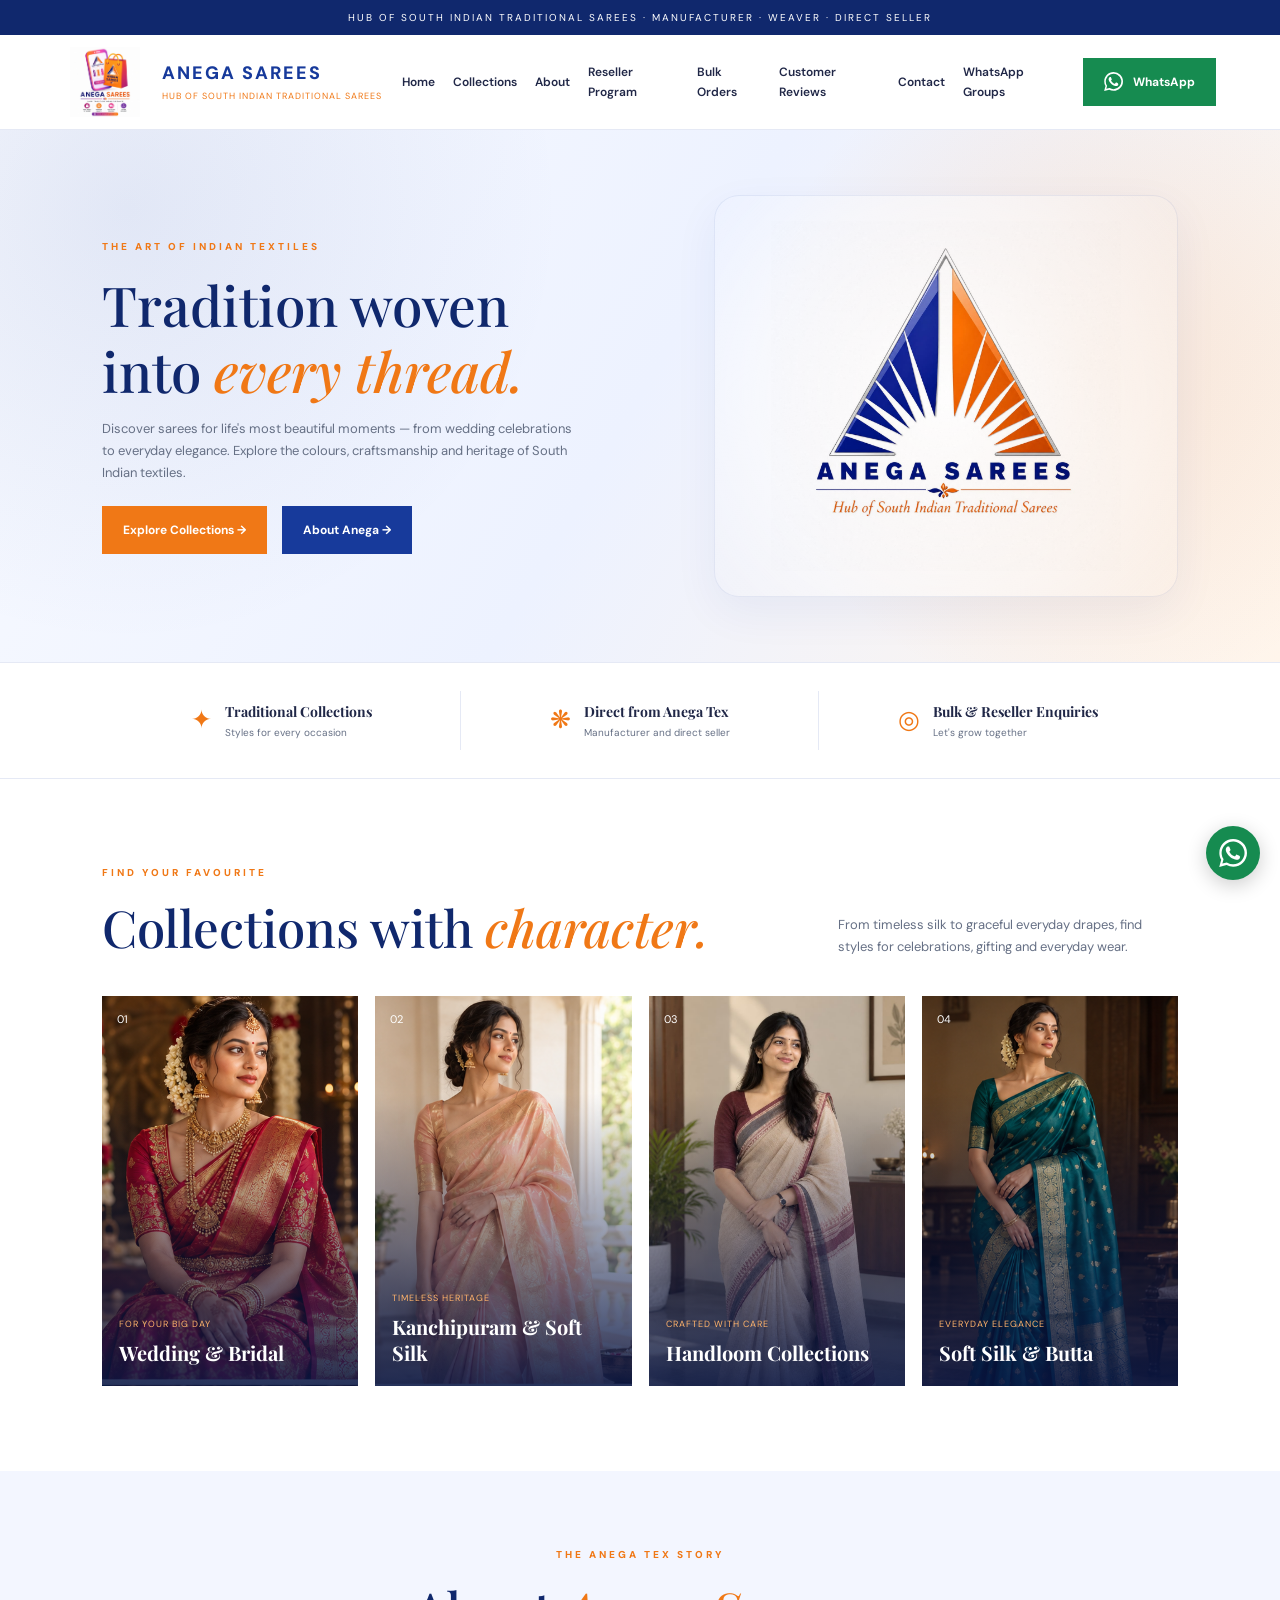
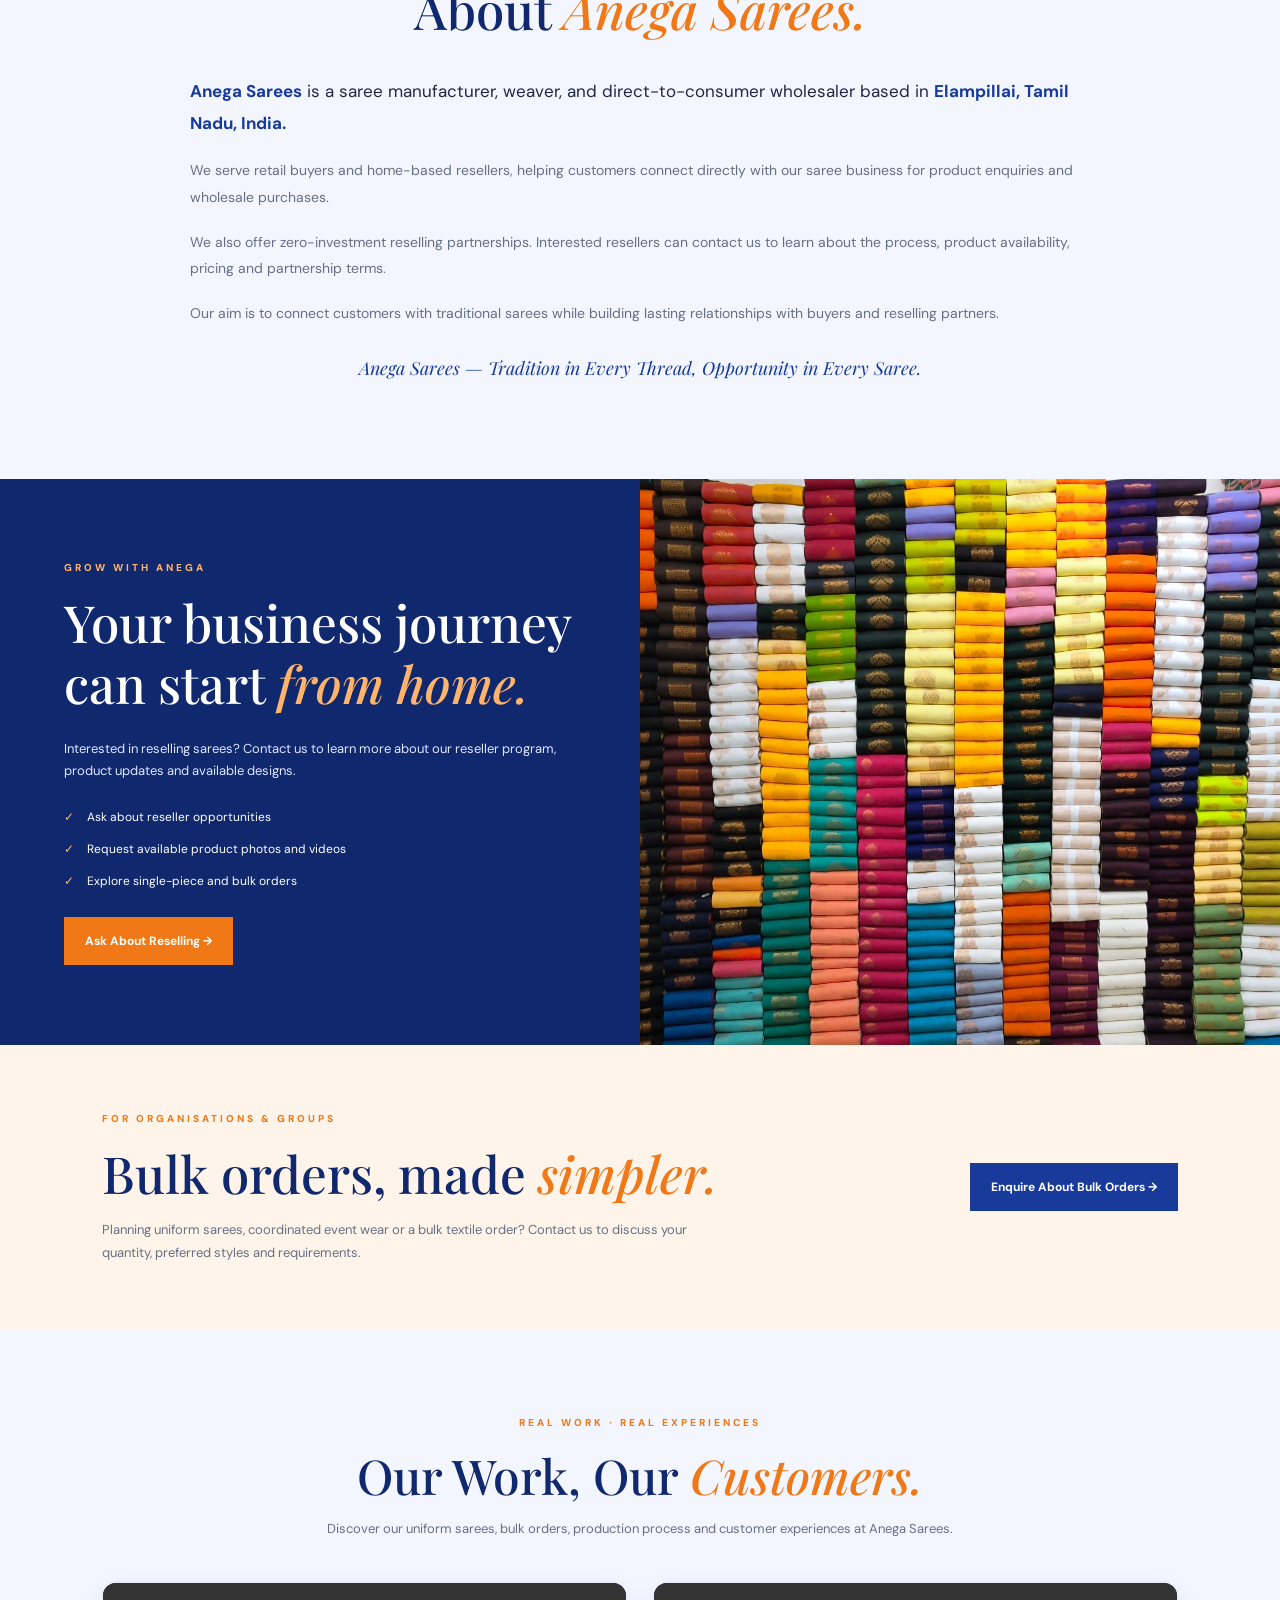
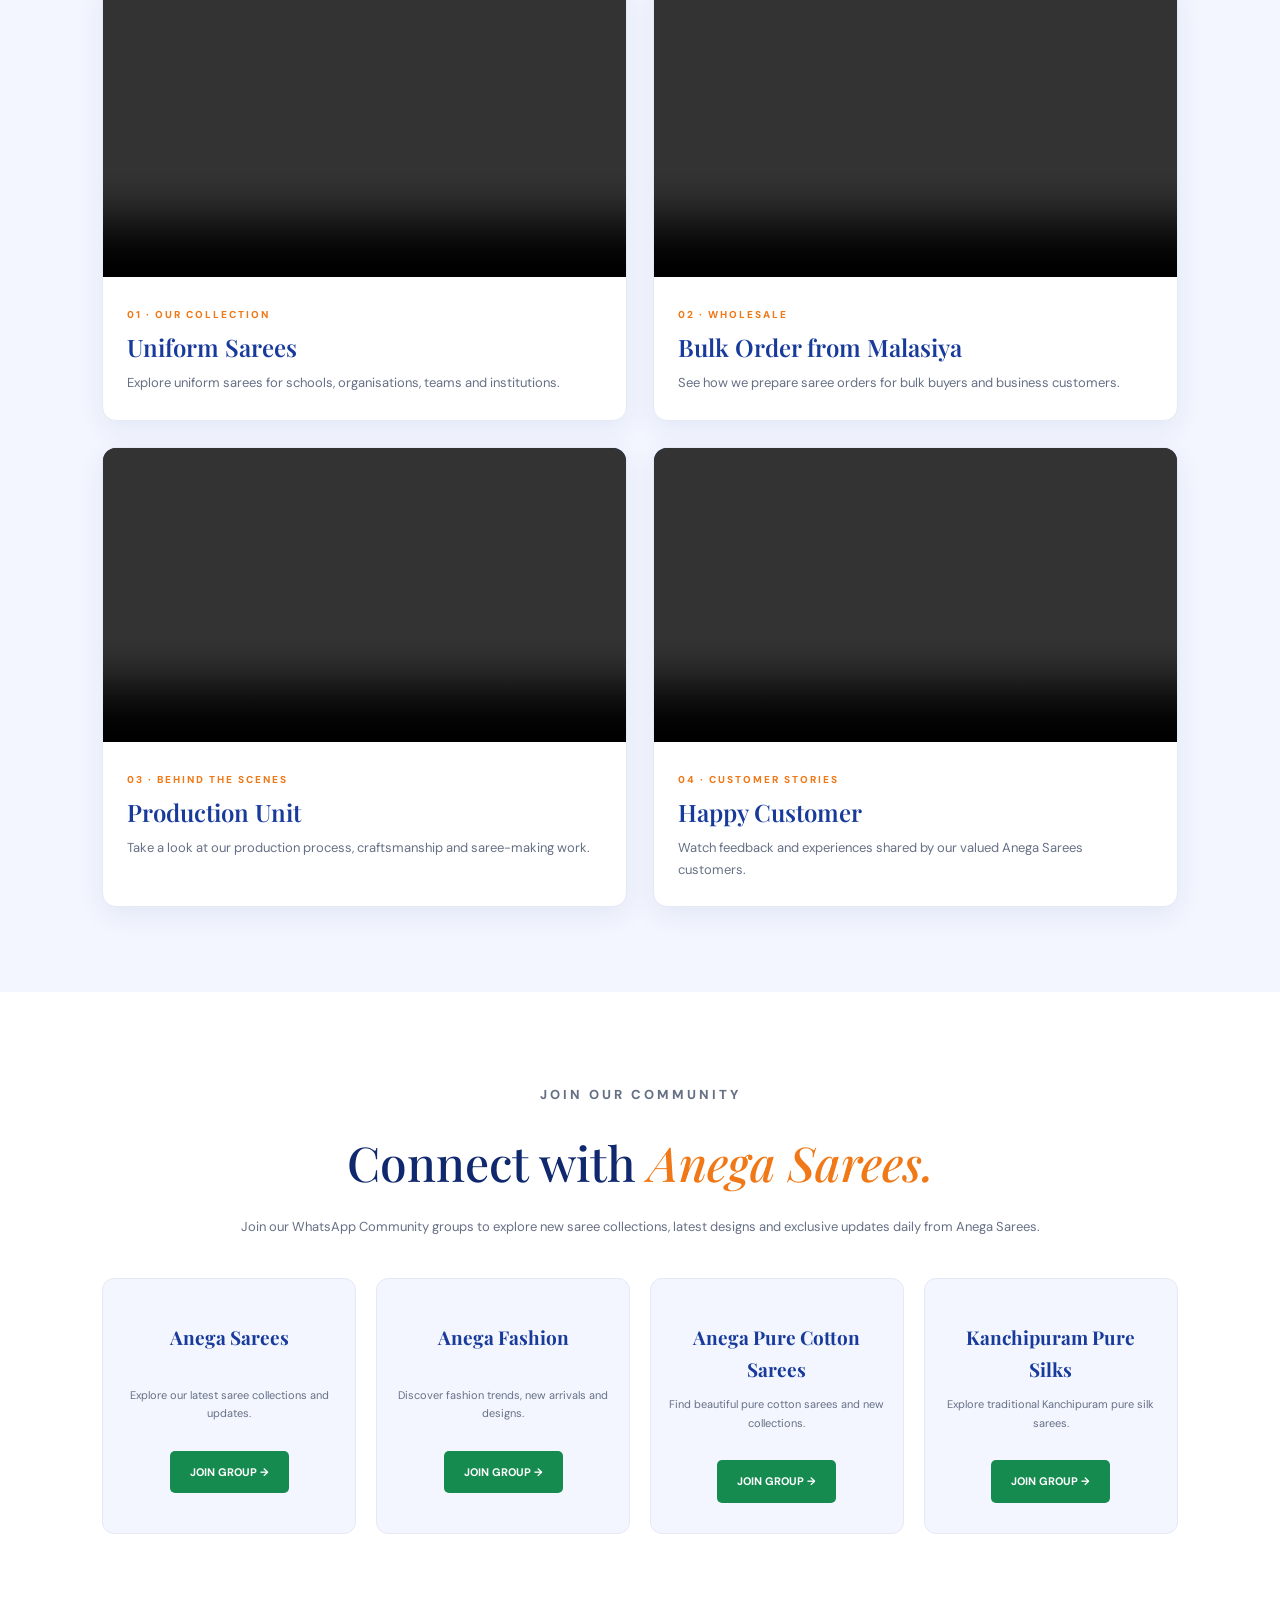
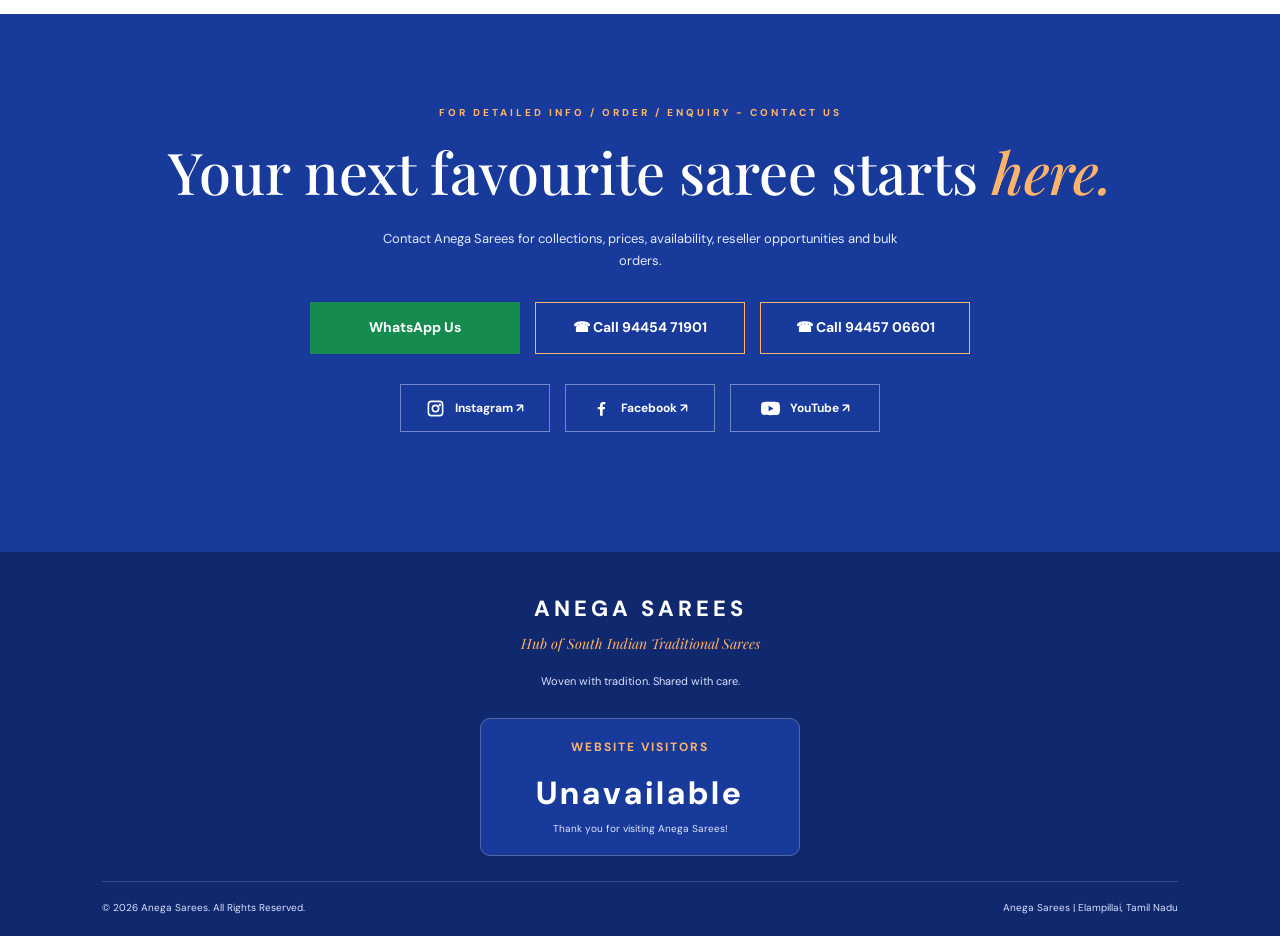
<file: index.html>
<!DOCTYPE html>
<html lang="en">
<head>
  <meta charset="UTF-8">
  <meta name="viewport" content="width=device-width, initial-scale=1.0">
  <meta name="theme-color" content="#173a9b">
  <meta name="description" content="Anega Sarees — Hub of South Indian Traditional Sarees.">
  <title>Anega Sarees | Traditional Sarees</title>

  <!-- FAVICON -->
  <link rel="icon" type="image/png" href="anegasarees.jpeg">
  <link rel="apple-touch-icon" href="anegasarees.jpeg">

  <link href="https://fonts.googleapis.com/css2?family=DM+Sans:wght@400;500;600;700;800&family=Playfair+Display:ital,wght@0,500;0,600;0,700;1,500&display=swap" rel="stylesheet">

  <style>
    :root {
      --blue: #173a9b;
      --blue-dark: #10286d;
      --orange: #f07816;
      --orange-light: #ffb36b;
      --white: #fff;
      --light-blue: #f3f6ff;
      --light-orange: #fff4e9;
      --text: #202747;
      --muted: #667085;
      --serif: "Playfair Display", Georgia, serif;
      --sans: "DM Sans", Arial, sans-serif;
    }

    * {
      box-sizing: border-box;
      margin: 0;
      padding: 0;
    }

    html {
      scroll-behavior: smooth;
      scroll-padding-top: 100px;
    }

    body {
      background: var(--white);
      color: var(--text);
      font-family: var(--sans);
      line-height: 1.7;
    }

    a {
      color: inherit;
      text-decoration: none;
    }

    img {
      display: block;
      max-width: 100%;
    }

    .announcement {
      padding: 9px 15px;
      background: var(--blue-dark);
      color: white;
      text-align: center;
      font-size: 10px;
      letter-spacing: 2px;
      text-transform: uppercase;
    }

    /* HEADER */

    header {
      position: sticky;
      top: 0;
      z-index: 100;
      min-height: 88px;
      padding: 12px 5%;
      display: flex;
      align-items: center;
      justify-content: space-between;
      gap: 20px;
      background: white;
      border-bottom: 1px solid #e5e9f5;
    }

    .brand {
      display: flex;
      align-items: center;
      gap: 16px;
      flex-shrink: 0;
    }

    .brand-logo-area {
      width: 82px;
      height: 70px;
      display: flex;
      align-items: center;
      justify-content: center;
      flex-shrink: 0;
      overflow: hidden;
    }

    .brand-logo {
      width: 100%;
      height: 100%;
      object-fit: contain;
      mix-blend-mode: multiply;
    }

    .brand-text {
      display: flex;
      flex-direction: column;
      justify-content: center;
    }

    .brand-text strong {
      color: var(--blue);
      font-size: 18px;
      font-weight: 800;
      letter-spacing: 2px;
      line-height: 1.4;
    }

    .brand-text small {
      display: block;
      max-width: 240px;
      margin-top: 4px;
      color: var(--orange);
      font-size: 9px;
      letter-spacing: 1px;
      line-height: 1.5;
    }

    nav {
      display: flex;
      align-items: center;
      gap: 18px;
    }

    nav a {
      color: var(--text);
      font-size: 12px;
      font-weight: 600;
      transition: color .2s;
    }

    nav a:hover {
      color: var(--orange);
    }

    .button {
      display: inline-flex;
      align-items: center;
      justify-content: center;
      gap: 10px;
      padding: 14px 21px;
      border: none;
      cursor: pointer;
      font-family: var(--sans);
      font-size: 12px;
      font-weight: 700;
      transition: .25s;
    }

    .button:hover {
      transform: translateY(-2px);
    }

    .button-blue {
      background: var(--blue);
      color: white;
    }

    .button-orange {
      background: var(--orange);
      color: white;
    }

    .button-orange:hover {
      background: #d85d08;
    }

    .header-whatsapp {
      white-space: nowrap;
      background: #168b50;
      color: white;
    }

    .header-whatsapp:hover {
      background: #107541;
    }

    .menu-toggle {
      display: none;
      border: 0;
      background: transparent;
      color: var(--blue);
      font-size: 28px;
      cursor: pointer;
    }

    .social-icon {
      width: 19px;
      height: 19px;
      flex: 0 0 19px;
      fill: currentColor;
    }

    /* HERO - DESKTOP AND MOBILE */

    .home-intro {
      position: relative;
      overflow: hidden;
      padding: 65px 8%;
      background:
        radial-gradient(
          circle at 85% 45%,
          rgba(240, 120, 22, 0.13),
          transparent 30%
        ),
        radial-gradient(
          circle at 10% 15%,
          rgba(23, 58, 155, 0.09),
          transparent 35%
        ),
        linear-gradient(
          120deg,
          #f8faff 0%,
          #edf2ff 50%,
          #fff5eb 100%
        );
      border-bottom: 1px solid #e5e9f5;
    }

    .home-intro-inner {
      max-width: 1250px;
      margin: 0 auto;
      display: grid;
      grid-template-columns: 1.1fr .9fr;
      align-items: center;
      gap: 45px;
    }

    .home-intro h1 {
      color: var(--blue-dark);
      font-family: var(--serif);
      font-size: clamp(34px, 4.5vw, 55px);
      font-weight: 500;
      line-height: 1.2;
    }

    .home-intro h1 em {
      color: var(--orange);
    }

    .home-intro-copy > p:not(.eyebrow) {
      max-width: 480px;
      margin-top: 15px;
      color: var(--muted);
      font-size: 13px;
    }

    .home-intro-actions {
      display: flex;
      flex-wrap: wrap;
      gap: 15px;
      margin-top: 22px;
    }

    .eyebrow {
      margin-bottom: 16px;
      color: var(--orange);
      font-size: 10px;
      font-weight: 800;
      letter-spacing: 3px;
      text-transform: uppercase;
    }

    .hero-logo-area {
      min-height: 360px;
      display: flex;
      align-items: center;
      justify-content: center;
      padding: 25px;
      overflow: hidden;
      background:
        radial-gradient(
          circle,
          rgba(255, 255, 255, 0.95),
          rgba(255, 255, 255, 0.45) 65%,
          transparent 100%
        );
      border: 1px solid rgba(23, 58, 155, 0.08);
      border-radius: 25px;
      box-shadow: 0 15px 45px rgba(23, 58, 155, 0.06);
    }

    .hero-logo {
      width: 100%;
      max-width: 400px;
      max-height: 350px;
      object-fit: contain;
      mix-blend-mode: multiply;
    }

    /* BUSINESS HIGHLIGHTS */

    .highlights {
      display: grid;
      grid-template-columns: repeat(3, 1fr);
      padding: 28px 8%;
      border-bottom: 1px solid #e5e9f5;
    }

    .highlight {
      display: flex;
      align-items: center;
      justify-content: center;
      gap: 13px;
      padding: 8px;
      border-right: 1px solid #e5e9f5;
    }

    .highlight:last-child {
      border-right: none;
    }

    .highlight-icon {
      color: var(--orange);
      font-size: 25px;
    }

    .highlight strong,
    .highlight small {
      display: block;
    }

    .highlight strong {
      font-family: var(--serif);
      font-size: 14px;
    }

    .highlight small {
      color: var(--muted);
      font-size: 10px;
    }

    /* GENERAL SECTIONS */

    .section {
      padding: 85px 8%;
    }

    .section-heading {
      display: flex;
      align-items: end;
      justify-content: space-between;
      gap: 30px;
      margin-bottom: 38px;
    }

    .section-heading h2,
    .bulk-content h2 {
      color: var(--blue-dark);
      font-family: var(--serif);
      font-size: clamp(34px, 4vw, 51px);
      font-weight: 500;
      line-height: 1.2;
    }

    .section-heading h2 em,
    .bulk-content h2 em {
      color: var(--orange);
    }

    .section-heading > p {
      max-width: 340px;
      color: var(--muted);
      font-size: 13px;
    }

    /* COLLECTIONS */

    .collections-grid {
      display: grid;
      grid-template-columns: repeat(4, minmax(0, 1fr));
      gap: 17px;
    }

    .collection-card {
      position: relative;
      height: 390px;
      overflow: hidden;
      background: var(--light-blue);
    }

    .collection-card img {
      width: 100%;
      height: 100%;
      object-fit: cover;
      transition: transform .5s;
    }

    .collection-card:hover img {
      transform: scale(1.06);
    }

    .collection-card::after {
      position: absolute;
      inset: 25% 0 0;
      content: "";
      background: linear-gradient(transparent, rgba(8,22,68,.88));
      pointer-events: none;
    }

    .collection-number {
      position: absolute;
      top: 14px;
      left: 15px;
      z-index: 2;
      color: white;
      font-size: 11px;
    }

    .collection-caption {
      position: absolute;
      right: 12px;
      bottom: 20px;
      left: 17px;
      z-index: 2;
      color: white;
    }

    .collection-caption small {
      color: var(--orange-light);
      font-size: 9px;
      letter-spacing: 1px;
    }

    .collection-caption strong {
      display: block;
      margin-top: 5px;
      font-family: var(--serif);
      font-size: 20px;
      line-height: 1.3;
    }

    /* ABOUT */

    .about-section {
      padding: 75px 8%;
      background: var(--light-blue);
    }

    .about-heading {
      margin-bottom: 35px;
      text-align: center;
    }

    .about-heading h2 {
      color: var(--blue-dark);
      font-family: var(--serif);
      font-size: clamp(34px, 4vw, 51px);
      font-weight: 500;
      line-height: 1.2;
    }

    .about-heading h2 em {
      color: var(--orange);
    }

    .about-content {
      max-width: 900px;
      margin: 0 auto;
      color: var(--muted);
      font-size: 14px;
      line-height: 1.9;
    }

    .about-content p {
      margin-bottom: 18px;
    }

    .about-content .about-intro {
      color: var(--text);
      font-size: 17px;
    }

    .about-content strong {
      color: var(--blue);
    }

    .about-tagline {
      margin-top: 25px;
      color: var(--blue);
      font-family: var(--serif);
      font-size: 18px;
      font-style: italic;
      text-align: center;
    }

    /* RESELLER PROGRAM */

    .reseller {
      display: grid;
      grid-template-columns: 1fr 1fr;
      background: var(--blue-dark);
      color: white;
    }

    .reseller-copy {
      align-self: center;
      padding: 80px 10%;
    }

    .reseller-copy h2 {
      font-family: var(--serif);
      font-size: clamp(35px, 4vw, 54px);
      font-weight: 500;
      line-height: 1.2;
    }

    .reseller-copy h2 em {
      color: var(--orange-light);
    }

    .reseller-copy > p:not(.eyebrow) {
      margin: 23px 0;
      color: #e0e6ff;
      font-size: 13px;
    }

    .reseller-copy ul {
      margin: 25px 0;
      list-style: none;
    }

    .reseller-copy li {
      margin: 12px 0;
      font-size: 12px;
    }

    .reseller-copy li span {
      margin-right: 10px;
      color: var(--orange-light);
    }

    .reseller-image {
      position: relative;
      min-height: 530px;
      background: #203a7e;
    }

    .reseller-image img {
      position: absolute;
      width: 100%;
      height: 100%;
      object-fit: cover;
    }

    /* BULK ORDERS */

    .bulk {
      padding: 65px 8%;
      background: var(--light-orange);
    }

    .bulk-content {
      display: flex;
      align-items: center;
      justify-content: space-between;
      gap: 35px;
    }

    .bulk-content > div > p:last-child {
      max-width: 620px;
      margin-top: 15px;
      color: var(--muted);
      font-size: 13px;
    }

    .bulk-content .button {
      flex-shrink: 0;
    }

    /* CUSTOMER REVIEWS */

    .customer-reviews {
      padding: 85px 8%;
      background: var(--light-blue);
    }

    .reviews-heading {
      max-width: 700px;
      margin: 0 auto 42px;
      text-align: center;
    }

    .reviews-heading h2 {
      color: var(--blue-dark);
      font-family: var(--serif);
      font-size: clamp(34px, 4vw, 48px);
      font-weight: 500;
      line-height: 1.2;
    }

    .reviews-heading h2 em {
      color: var(--orange);
    }

    .reviews-heading > p:last-child {
      margin-top: 14px;
      color: var(--muted);
      font-size: 13px;
    }

    .reviews-grid {
      display: grid;
      grid-template-columns: repeat(2, minmax(0, 1fr));
      gap: 26px;
      max-width: 1150px;
      margin: 0 auto;
    }

    .review-card {
      overflow: hidden;
      background: white;
      border: 1px solid #e5e9f5;
      border-radius: 14px;
      box-shadow: 0 8px 28px rgba(16,40,109,.07);
      transition: transform .25s, box-shadow .25s;
    }

    .review-card:hover {
      transform: translateY(-4px);
      box-shadow: 0 14px 34px rgba(16,40,109,.12);
    }

    .review-video {
      display: block;
      width: 100%;
      aspect-ratio: 16 / 9;
      background: var(--blue-dark);
      object-fit: cover;
    }

    .review-card-content {
      padding: 22px 24px 25px;
    }

    .review-label {
      display: inline-block;
      margin-bottom: 9px;
      color: var(--orange);
      font-size: 10px;
      font-weight: 800;
      letter-spacing: 2px;
      text-transform: uppercase;
    }

    .review-card h3 {
      color: var(--blue);
      font-family: var(--serif);
      font-size: 24px;
      font-weight: 600;
      line-height: 1.3;
    }

    .review-card p {
      margin-top: 9px;
      color: var(--muted);
      font-size: 13px;
    }

    /* WHATSAPP GROUPS */

    .whatsapp-groups {
      padding: 80px 8%;
      background: white;
    }

    .groups-heading {
      text-align: center;
      margin-bottom: 40px;
    }

    .groups-heading h2 {
      color: var(--blue-dark);
      font-family: var(--serif);
      font-size: clamp(34px, 4vw, 48px);
      font-weight: 500;
    }

    .groups-heading h2 em {
      color: var(--orange);
    }

    .groups-heading p {
      margin-top: 12px;
      color: var(--muted);
      font-size: 13px;
    }

    .groups-grid {
      display: grid;
      grid-template-columns: repeat(4, minmax(0, 1fr));
      gap: 20px;
    }

    .group-card {
      padding: 30px 18px;
      text-align: center;
      background: var(--light-blue);
      border: 1px solid #e5e9f5;
      border-radius: 12px;
      transition: .25s;
    }

    .group-card:hover {
      transform: translateY(-5px);
      box-shadow: 0 10px 25px rgba(16,40,109,.10);
    }

    .group-icon {
      font-size: 35px;
      margin-bottom: 12px;
    }

    .group-card h3 {
      min-height: 55px;
      color: var(--blue);
      font-family: var(--serif);
      font-size: 19px;
    }

    .group-card p {
      min-height: 45px;
      margin: 10px 0 20px;
      color: var(--muted);
      font-size: 11px;
    }

    .group-join {
      display: inline-block;
      padding: 12px 20px;
      background: #168b50;
      color: white;
      border-radius: 5px;
      font-size: 11px;
      font-weight: 700;
      transition: .2s;
    }

    .group-join:hover {
      background: #107541;
    }

    /* CONTACT */

    .contact {
      padding: 90px 9%;
      background: var(--blue);
      color: white;
      text-align: center;
    }

    .contact h2 {
      font-family: var(--serif);
      font-size: clamp(38px, 4.5vw, 58px);
      font-weight: 500;
      line-height: 1.2;
    }

    .contact h2 em {
      color: var(--orange-light);
    }

    .contact-description {
      max-width: 550px;
      margin: 22px auto;
      color: #e4eaff;
      font-size: 13px;
    }

    .contact-numbers,
    .social-links {
      display: flex;
      flex-wrap: wrap;
      justify-content: center;
      gap: 15px;
      margin: 30px 0;
    }

    .contact-numbers a,
    .social-links a {
      display: inline-flex;
      align-items: center;
      justify-content: center;
      gap: 10px;
      min-width: 150px;
      padding: 13px 18px;
      border: 1px solid #7387c8;
      color: white;
      font-size: 12px;
      font-weight: 700;
      transition: .2s;
    }

    .contact-numbers a {
      min-width: 210px;
      border-color: var(--orange-light);
      font-size: 14px;
    }

    .contact-numbers a:hover,
    .social-links a:hover {
      background: var(--orange);
      border-color: var(--orange);
      transform: translateY(-2px);
    }

    .social-heading {
      margin-top: 42px;
      color: var(--orange-light);
      font-size: 10px;
      font-weight: 800;
      letter-spacing: 3px;
      text-transform: uppercase;
    }

    .social-links {
      margin-top: 20px;
    }

    .whatsapp-link {
      background: #168b50;
      border-color: #168b50 !important;
    }

    .whatsapp-link:hover {
      background: #107541 !important;
      border-color: #107541 !important;
    }

    /* SOCIAL MEDIA ICONS */

    .social-links a {
      display: inline-flex;
      align-items: center;
      justify-content: center;
      gap: 10px;
    }

    .social-links svg {
      width: 19px;
      height: 19px;
      fill: currentColor;
      flex-shrink: 0;
    }

    .social-links a:hover svg {
      transform: scale(1.12);
    }

    /* VISITOR COUNTER - ALL SCREEN SIZES */

    .visitor-counter {
      width: 100%;
      max-width: 320px;
      margin: 25px auto;
      padding: 18px;
      text-align: center;
      border: 1px solid #5269a5;
      border-radius: 10px;
      background: var(--blue);
      color: white;
    }

    .visitor-counter-title {
      font-size: 12px;
      letter-spacing: 2px;
      color: var(--orange-light);
      font-weight: 700;
    }

    .visitor-counter-number {
      display: block;
      margin-top: 8px;
      font-size: 32px;
      font-weight: 800;
      letter-spacing: 3px;
    }

    .visitor-counter-label {
      font-size: 10px;
      color: #e0e6ff;
    }

    /* FOOTER */

    footer {
      padding: 38px 8% 20px;
      background: var(--blue-dark);
      color: white;
      text-align: center;
    }

    .footer-brand {
      font-size: 22px;
      font-weight: 800;
      letter-spacing: 4px;
    }

    .footer-tagline {
      margin-top: 4px;
      color: var(--orange-light);
      font-family: var(--serif);
      font-size: 14px;
      font-style: italic;
    }

    footer > p {
      margin: 16px 0 28px;
      color: #d9e1ff;
      font-size: 11px;
    }

    .footer-bottom {
      display: flex;
      justify-content: space-between;
      gap: 15px;
      border-top: 1px solid #354b91;
      padding-top: 17px;
      color: #d9e1ff;
      font-size: 10px;
    }

    /* FLOATING WHATSAPP */

    .floating-whatsapp {
      position: fixed;
      right: 20px;
      bottom: 20px;
      z-index: 90;
      width: 54px;
      height: 54px;
      display: flex;
      align-items: center;
      justify-content: center;
      background: #168b50;
      color: white;
      border-radius: 50%;
      box-shadow: 0 5px 20px #0003;
    }

    .floating-whatsapp svg {
      width: 28px;
      height: 28px;
      fill: currentColor;
    }

    /* TABLET */

    @media (max-width: 1100px) {
      header {
        padding: 12px 3%;
        gap: 12px;
      }

      nav {
        gap: 10px;
      }

      nav a {
        font-size: 10px;
      }

      .brand {
        gap: 10px;
      }

      .brand-logo-area {
        width: 65px;
        height: 60px;
      }

      .brand-text strong {
        font-size: 15px;
        letter-spacing: 1px;
      }

      .brand-text small {
        max-width: 175px;
        font-size: 7px;
      }

      .header-whatsapp {
        padding: 11px;
        font-size: 10px;
      }

      .collections-grid {
        grid-template-columns: repeat(2, minmax(0, 1fr));
      }

      .collection-card {
        height: 350px;
      }

      .section {
        padding: 70px 5%;
      }

      .groups-grid {
        grid-template-columns: repeat(2, 1fr);
      }
    }

    /* MOBILE NAVIGATION */

    @media (max-width: 780px) {
      header {
        min-height: 76px;
        padding: 10px 4%;
      }

      .brand-logo-area {
        width: 55px;
        height: 52px;
      }

      .brand-text strong {
        font-size: 13px;
      }

      .brand-text small {
        max-width: 175px;
        font-size: 7px;
      }

      .menu-toggle {
        display: block;
        margin-left: auto;
      }

      nav {
        position: absolute;
        top: 76px;
        right: 0;
        left: 0;
        display: none;
        align-items: stretch;
        flex-direction: column;
        gap: 0;
        padding: 15px 6% 22px;
        background: white;
        box-shadow: 0 10px 15px #0001;
      }

      nav.open {
        display: flex;
      }

      nav a {
        padding: 12px 0;
        border-bottom: 1px solid #e5e9f5;
        font-size: 13px;
      }

      .header-whatsapp {
        padding: 10px;
        font-size: 10px;
      }

      .home-intro-inner {
        grid-template-columns: 1fr;
        gap: 25px;
      }

      .hero-logo-area {
        min-height: 300px;
      }

      .hero-logo {
        max-width: 260px;
        max-height: 230px;
      }

      .highlights {
        padding: 22px 4%;
        gap: 8px;
      }

      .highlight {
        justify-content: flex-start;
        gap: 8px;
      }

      .highlight strong {
        font-size: 12px;
      }

      .highlight small {
        font-size: 9px;
      }

      .reseller {
        grid-template-columns: 1fr;
      }

      .reseller-image {
        min-height: 360px;
      }

      .reseller-copy {
        padding: 65px 8%;
      }

      .bulk-content {
        align-items: flex-start;
        flex-direction: column;
      }

      .contact {
        padding: 65px 7%;
      }

      .customer-reviews {
        padding: 65px 5%;
      }

      .review-card-content {
        padding: 18px;
      }
    }

    /* SMALL MOBILE */

    @media (max-width: 650px) {
      .reviews-grid {
        grid-template-columns: 1fr;
      }
    }

    @media (max-width: 480px) {
      .announcement {
        font-size: 8px;
        letter-spacing: 1px;
      }

      .brand {
        gap: 7px;
      }

      .brand-logo-area {
        width: 43px;
        height: 43px;
      }

      .brand-text strong {
        font-size: 11px;
        letter-spacing: .7px;
      }

      .brand-text small {
        max-width: 135px;
        font-size: 6px;
        letter-spacing: .3px;
      }

      .header-whatsapp {
        padding: 8px;
        gap: 5px;
        font-size: 9px;
      }

      .menu-toggle {
        font-size: 24px;
      }

      .home-intro {
        padding: 55px 6%;
      }

      .home-intro h1 {
        font-size: 38px;
      }

      .hero-logo-area {
        min-height: 250px;
        padding: 15px;
      }

      .highlights {
        grid-template-columns: 1fr;
        gap: 12px;
        padding: 22px 8%;
      }

      .highlight {
        border-right: none;
        border-bottom: 1px solid #e5e9f5;
        padding: 0 0 12px;
      }

      .highlight:last-child {
        border-bottom: none;
      }

      .section {
        padding: 55px 5%;
      }

      .section-heading {
        display: block;
      }

      .section-heading > p {
        margin-top: 15px;
      }

      .collections-grid {
        gap: 10px;
      }

      .collection-card {
        height: 275px;
      }

      .collection-caption {
        left: 11px;
        bottom: 13px;
      }

      .collection-caption strong {
        font-size: 16px;
      }

      .collection-caption small {
        font-size: 7px;
      }

      .about-section {
        padding: 55px 6%;
      }

      .reseller-image {
        min-height: 300px;
      }

      .contact-numbers {
        flex-direction: column;
        align-items: center;
      }

      .contact-numbers a {
        width: 100%;
        max-width: 300px;
      }

      .social-links {
        gap: 10px;
      }

      .social-links a {
        min-width: 105px;
      }

      .footer-bottom {
        flex-direction: column;
        gap: 6px;
      }

      .groups-grid {
        grid-template-columns: 1fr;
      }
    }
  </style>
</head>

<body>

  <div class="announcement">
    Hub of South Indian Traditional Sarees · Manufacturer · Weaver · Direct Seller
  </div>

  <!-- HEADER -->

  <header>
    <a class="brand" href="#home" aria-label="Anega Sarees home">

      <div class="brand-logo-area">
        <img class="brand-logo" src="anegatex logo.jpeg" alt="Anega Sarees logo">
      </div>

      <span class="brand-text">
        <strong>ANEGA SAREES</strong>
        <small>HUB OF SOUTH INDIAN TRADITIONAL SAREES</small>
      </span>

    </a>

    <button class="menu-toggle" aria-label="Open navigation" aria-expanded="false">☰</button>

    <nav aria-label="Main navigation">
      <a href="#home">Home</a>
      <a href="#collections">Collections</a>
      <a href="#about">About</a>
      <a href="#reseller">Reseller Program</a>
      <a href="#bulk">Bulk Orders</a>
      <a href="#customer-reviews">Customer Reviews</a>
      <a href="#contact">Contact</a>
      <a href="#whatsapp-groups">WhatsApp Groups</a>
    </nav>

    <a class="button header-whatsapp"
       href="https://wa.me/919445471901"
       target="_blank" rel="noopener noreferrer">

      <svg class="social-icon" viewBox="0 0 24 24" aria-hidden="true">
        <path d="M20.5 3.5A11.8 11.8 0 0 0 12.1 0C5.6 0 .3 5.3.3 11.9c0 2.1.5 4.1 1.6 5.9L.2 24l6.3-1.7a12 12 0 0 0 5.6 1.4h.1C18.7 23.7 24 18.4 24 11.9c0-3.2-1.2-6.2-3.5-8.4ZM12.1 21.7a10 10 0 0 1-5-1.4l-.4-.2-3.8 1 1-3.7-.2-.4a9.8 9.8 0 1 1 8.4 4.7Zm5.4-7.4c-.3-.2-1.8-.9-2-.9-.3-.1-.5-.1-.7.1l-1 1.2c-.2.2-.4.2-.7.1-1.8-.9-3-1.6-4.1-3.7-.3-.5.3-.5.8-1.5.1-.2 0-.4 0-.5l-.9-2.2c-.2-.6-.5-.5-.7-.5h-.6c-.2 0-.5.1-.8.4-.3.3-1 1-1 2.5s1.1 2.9 1.2 3.1c.2.2 2.1 3.3 5.2 4.6 1.9.8 2.7.9 3.6.8.6-.1 1.8-.7 2-1.4.3-.7.3-1.3.2-1.4-.1-.2-.3-.3-.6-.5Z"/>
      </svg>

      WhatsApp
    </a>
  </header>

  <main>

    <!-- HERO -->

    <section class="home-intro" id="home">

      <div class="home-intro-inner">

        <div class="home-intro-copy">

          <p class="eyebrow">The Art of Indian Textiles</p>

          <h1>Tradition woven<br>into <em>every thread.</em></h1>

          <p>
            Discover sarees for life's most beautiful moments — from wedding
            celebrations to everyday elegance. Explore the colours,
            craftsmanship and heritage of South Indian textiles.
          </p>

          <div class="home-intro-actions">
            <a class="button button-orange" href="#collections">Explore Collections →</a>
            <a class="button button-blue" href="#about">About Anega →</a>
          </div>

        </div>

        <div class="hero-logo-area">
          <img class="hero-logo"
               src="anegasarees.jpeg"
               alt="Anega Sarees official logo">
        </div>

      </div>
    </section>

    <!-- BUSINESS HIGHLIGHTS -->

    <section class="highlights" aria-label="Business highlights">

      <div class="highlight">
        <span class="highlight-icon">✦</span>
        <span>
          <strong>Traditional Collections</strong>
          <small>Styles for every occasion</small>
        </span>
      </div>

      <div class="highlight">
        <span class="highlight-icon">❋</span>
        <span>
          <strong>Direct from Anega Tex</strong>
          <small>Manufacturer and direct seller</small>
        </span>
      </div>

      <div class="highlight">
        <span class="highlight-icon">◎</span>
        <span>
          <strong>Bulk & Reseller Enquiries</strong>
          <small>Let's grow together</small>
        </span>
      </div>

    </section>

    <!-- COLLECTIONS -->

    <section class="section" id="collections">

      <div class="section-heading">

        <div>
          <p class="eyebrow">Find Your Favourite</p>
          <h2>Collections with <em>character.</em></h2>
        </div>

        <p>
          From timeless silk to graceful everyday drapes, find styles for
          celebrations, gifting and everyday wear.
        </p>

      </div>

      <div class="collections-grid">

        <a class="collection-card" href="#contact">
          <img src="bridal.png" alt="Wedding and bridal sarees" loading="lazy">
          <span class="collection-number">01</span>
          <span class="collection-caption">
            <small>FOR YOUR BIG DAY</small>
            <strong>Wedding & Bridal</strong>
          </span>
        </a>

        <a class="collection-card" href="#contact">
          <img src="kanchipuram.png" alt="Kanchipuram silk sarees" loading="lazy">
          <span class="collection-number">02</span>
          <span class="collection-caption">
            <small>TIMELESS HERITAGE</small>
            <strong>Kanchipuram & Soft Silk</strong>
          </span>
        </a>

        <a class="collection-card" href="#contact">
          <img src="handlm.jpeg" alt="Traditional handloom sarees" loading="lazy">
          <span class="collection-number">03</span>
          <span class="collection-caption">
            <small>CRAFTED WITH CARE</small>
            <strong>Handloom Collections</strong>
          </span>
        </a>

        <a class="collection-card" href="#contact">
          <img src="butta.png" alt="Soft silk and butta sarees" loading="lazy">
          <span class="collection-number">04</span>
          <span class="collection-caption">
            <small>EVERYDAY ELEGANCE</small>
            <strong>Soft Silk & Butta</strong>
          </span>
        </a>

      </div>
    </section>

    <!-- ABOUT ANEGA SAREES -->

    <section class="about-section" id="about">

      <div class="about-heading">
        <p class="eyebrow">THE ANEGA TEX STORY</p>
        <h2>About <em>Anega Sarees.</em></h2>
      </div>

      <div class="about-content">

        <p class="about-intro">
          <strong>Anega Sarees</strong> is a saree manufacturer, weaver,
          and direct-to-consumer wholesaler based in
          <strong>Elampillai, Tamil Nadu, India.</strong>
        </p>

        <p>
          We serve retail buyers and home-based resellers, helping customers
          connect directly with our saree business for product enquiries
          and wholesale purchases.
        </p>

        <p>
          We also offer zero-investment reselling partnerships. Interested
          resellers can contact us to learn about the process, product
          availability, pricing and partnership terms.
        </p>

        <p>
          Our aim is to connect customers with traditional sarees while
          building lasting relationships with buyers and reselling partners.
        </p>

        <p class="about-tagline">
          Anega Sarees — Tradition in Every Thread,
          Opportunity in Every Saree.
        </p>

      </div>
    </section>

    <!-- RESELLER PROGRAM -->

    <section class="reseller" id="reseller">

      <div class="reseller-copy">

        <p class="eyebrow" style="color:var(--orange-light)">Grow with Anega</p>

        <h2>Your business journey can start <em>from home.</em></h2>

        <p>
          Interested in reselling sarees? Contact us to learn more about our
          reseller program, product updates and available designs.
        </p>

        <ul>
          <li><span>✓</span> Ask about reseller opportunities</li>
          <li><span>✓</span> Request available product photos and videos</li>
          <li><span>✓</span> Explore single-piece and bulk orders</li>
        </ul>

        <a class="button button-orange"
           href="https://wa.me/919445471901?text=Hello%20Anega%20Sarees%2C%20I%20am%20interested%20in%20your%20reseller%20program."
           target="_blank" rel="noopener noreferrer">
          Ask About Reselling →
        </a>

      </div>

      <div class="reseller-image">
        <img src="stock.jpeg" alt="Colourful sarees available from Anega Sarees" loading="lazy">
      </div>

    </section>

    <!-- BULK ORDERS -->

    <section class="bulk" id="bulk">

      <div class="bulk-content">

        <div>
          <p class="eyebrow">For Organisations & Groups</p>
          <h2>Bulk orders, made <em>simpler.</em></h2>

          <p>
            Planning uniform sarees, coordinated event wear or a bulk textile
            order? Contact us to discuss your quantity, preferred styles
            and requirements.
          </p>
        </div>

        <a class="button button-blue"
           href="https://wa.me/919445471901?text=Hello%20Anega%20Sarees%2C%20I%20would%20like%20to%20enquire%20about%20bulk%20orders."
           target="_blank" rel="noopener noreferrer">
          Enquire About Bulk Orders →
        </a>

      </div>
    </section>

    <!-- CUSTOMER REVIEWS AND BUSINESS VIDEOS -->

    <section class="customer-reviews" id="customer-reviews">

      <div class="reviews-heading">

        <p class="eyebrow">Real Work · Real Experiences</p>

        <h2>Our Work, Our <em>Customers.</em></h2>

        <p>
          Discover our uniform sarees, bulk orders, production process
          and customer experiences at Anega Sarees.
        </p>

      </div>

      <div class="reviews-grid">

        <!-- VIDEO 1: UNIFORM SAREES -->

        <article class="review-card">

          <video class="review-video" controls playsinline preload="metadata">
            <source src="uniform stock.mp4" type="video/mp4">
            Your browser does not support video playback.
          </video>

          <div class="review-card-content">
            <span class="review-label">01 · Our Collection</span>
            <h3>Uniform Sarees</h3>
            <p>
              Explore uniform sarees for schools, organisations,
              teams and institutions.
            </p>
          </div>

        </article>

        <!-- VIDEO 2: BULK ORDER -->

        <article class="review-card">

          <video class="review-video" controls playsinline preload="metadata">
            <source src="Bulk order.mp4" type="video/mp4">
            Your browser does not support video playback.
          </video>

          <div class="review-card-content">
            <span class="review-label">02 · Wholesale</span>
            <h3>Bulk Order from Malasiya</h3>
            <p>
              See how we prepare saree orders for bulk buyers
              and business customers.
            </p>
          </div>

        </article>

        <!-- VIDEO 3: PRODUCTION UNIT -->

        <article class="review-card">

          <video class="review-video" controls playsinline preload="metadata">
            <source src="production unit.mp4" type="video/mp4">
            Your browser does not support video playback.
          </video>

          <div class="review-card-content">
            <span class="review-label">03 · Behind the Scenes</span>
            <h3>Production Unit</h3>
            <p>
              Take a look at our production process,
              craftsmanship and saree-making work.
            </p>
          </div>

        </article>

        <!-- VIDEO 4: HAPPY CUSTOMER -->

        <article class="review-card">

          <video class="review-video" controls playsinline preload="metadata">
            <source src="Happy Customer1.mp4" type="video/mp4">
            Your browser does not support video playback.
          </video>

          <div class="review-card-content">
            <span class="review-label">04 · Customer Stories</span>
            <h3>Happy Customer</h3>
            <p>
              Watch feedback and experiences shared by our
              valued Anega Sarees customers.
            </p>
          </div>

        </article>

      </div>
    </section>

    <!-- WHATSAPP GROUPS -->

    <section class="whatsapp-groups" id="whatsapp-groups">

      <div class="groups-heading">

        <p class="eyebrow">Join Our Community</p>

        <h2>Connect with <em>Anega Sarees.</em></h2>

        <p>
          Join our WhatsApp Community groups to explore new saree collections,
          latest designs and exclusive updates daily from Anega Sarees.
        </p>

      </div>

      <div class="groups-grid">

        <!-- GROUP 1 -->

        <div class="group-card">
          <div class="group-icon"></div>

          <h3>Anega Sarees</h3>

          <p>
            Explore our latest saree collections and updates.
          </p>

          <a class="group-join"
             href="https://chat.whatsapp.com/HN1jqT77nzc2vEFOzgpkXS"
             target="_blank" rel="noopener noreferrer">
            JOIN GROUP →
          </a>
        </div>

        <!-- GROUP 2 -->

        <div class="group-card">
          <div class="group-icon"></div>

          <h3>Anega Fashion</h3>

          <p>
            Discover fashion trends, new arrivals and designs.
          </p>

          <a class="group-join"
             href="https://chat.whatsapp.com/EMOhIA3pTC51r8FlKQ4OzX"
             target="_blank" rel="noopener noreferrer">
            JOIN GROUP →
          </a>
        </div>

        <!-- GROUP 3 -->

        <div class="group-card">
          <div class="group-icon"></div>

          <h3>Anega Pure Cotton Sarees</h3>

          <p>
            Find beautiful pure cotton sarees and new collections.
          </p>

          <a class="group-join"
             href="https://chat.whatsapp.com/BkvkJA9Q0RzH86fEro6aKE"
             target="_blank" rel="noopener noreferrer">
            JOIN GROUP →
          </a>
        </div>

        <!-- GROUP 4 -->

        <div class="group-card">
          <div class="group-icon"></div>

          <h3>Kanchipuram Pure Silks</h3>

          <p>
            Explore traditional Kanchipuram pure silk sarees.
          </p>

          <a class="group-join"
             href="https://chat.whatsapp.com/GyPUukIolZJ5mI7MyvRKxT"
             target="_blank" rel="noopener noreferrer">
            JOIN GROUP →
          </a>
        </div>

      </div>
    </section>

    <!-- CONTACT -->

    <section class="contact" id="contact">

      <p class="eyebrow" style="color:var(--orange-light)">
        For detailed info / order / Enquiry - Contact us
      </p>

      <h2>Your next favourite saree starts <em>here.</em></h2>

      <p class="contact-description">
        Contact Anega Sarees for collections, prices, availability, reseller
        opportunities and bulk orders.
      </p>

      <div class="contact-numbers">

        <a class="whatsapp-link"
           href="https://wa.me/919445471901"
           target="_blank" rel="noopener noreferrer">
          WhatsApp Us
        </a>

        <a href="tel:+919445471901">☎ Call 94454 71901</a>

        <a href="tel:+919445706601">☎ Call 94457 06601</a>

      </div>

      <!-- SOCIAL MEDIA LINKS -->

      <div class="social-links">

        <!-- INSTAGRAM -->

        <a href="https://www.instagram.com/anegatex"
           target="_blank" rel="noopener noreferrer">

          <svg viewBox="0 0 24 24" aria-hidden="true">
            <path d="M7 2h10a5 5 0 0 1 5 5v10a5 5 0 0 1-5 5H7a5 5 0 0 1-5-5V7a5 5 0 0 1 5-5zm0 2a3 3 0 0 0-3 3v10a3 3 0 0 0 3 3h10a3 3 0 0 0 3-3V7a3 3 0 0 0-3-3H7zm5 3a5 5 0 1 1 0 10 5 5 0 0 1 0-10zm0 2a3 3 0 1 0 0 6 3 3 0 0 0 0-6zm5.5-3a1.5 1.5 0 1 1 0 3 1.5 1.5 0 0 1 0-3z"/>
          </svg>

          Instagram ↗
        </a>

        <!-- FACEBOOK -->

        <a href="https://www.facebook.com/Anegatex"
           target="_blank" rel="noopener noreferrer">

          <svg viewBox="0 0 24 24" aria-hidden="true">
            <path d="M13.5 21v-8h2.7l.4-3h-3.1V8.1c0-.9.3-1.5 1.6-1.5h1.7V3.9c-.3 0-1.3-.1-2.5-.1-2.5 0-4.2 1.5-4.2 4.3V10H7.3v3h2.8v8h3.4z"/>
          </svg>

          Facebook ↗
        </a>

        <!-- YOUTUBE -->

        <a href="https://youtube.com/@Anegasarees"
           target="_blank" rel="noopener noreferrer">

          <svg viewBox="0 0 24 24" aria-hidden="true">
            <path d="M23.5 6.2a3 3 0 0 0-2.1-2.1C19.5 3.6 12 3.6 12 3.6s-7.5 0-9.4.5A3 3 0 0 0 .5 6.2C0 8.1 0 12 0 12s0 3.9.5 5.8a3 3 0 0 0 2.1 2.1c1.9.5 9.4.5 9.4.5s7.5 0 9.4-.5a3 3 0 0 0 2.1-2.1c.5-1.9.5-5.8.5-5.8s0-3.9-.5-5.8zM9.6 15.6V8.4l6.3 3.6-6.3 3.6z"/>
          </svg>

          YouTube ↗
        </a>

      </div>
    </section>

  </main>

  <!-- FOOTER -->

  <footer>

    <div class="footer-brand">ANEGA SAREES</div>

    <div class="footer-tagline">
      Hub of South Indian Traditional Sarees
    </div>

    <p>Woven with tradition. Shared with care.</p>

    <!-- LIVE WEBSITE VISITOR COUNTER -->

    <div class="visitor-counter">

      <div class="visitor-counter-title">
        WEBSITE VISITORS
      </div>

      <span class="visitor-counter-number" id="visitorCount">
        Loading...
      </span>

      <div class="visitor-counter-label">
        Thank you for visiting Anega Sarees!
      </div>

    </div>

    <div class="footer-bottom">

      <span>
        © <span id="year"></span> Anega Sarees. All Rights Reserved.
      </span>

      <span>
        Anega Sarees | Elampillai, Tamil Nadu
      </span>

    </div>

  </footer>

  <!-- FLOATING WHATSAPP -->

  <a class="floating-whatsapp"
     href="https://wa.me/919445471901"
     target="_blank" rel="noopener noreferrer"
     aria-label="Chat with Anega Sarees on WhatsApp">

    <svg viewBox="0 0 24 24" aria-hidden="true">
      <path d="M20.5 3.5A11.8 11.8 0 0 0 12.1 0C5.6 0 .3 5.3.3 11.9c0 2.1.5 4.1 1.6 5.9L.2 24l6.3-1.7a12 12 0 0 0 5.6 1.4h.1C18.7 23.7 24 18.4 24 11.9c0-3.2-1.2-6.2-3.5-8.4ZM12.1 21.7a10 10 0 0 1-5-1.4l-.4-.2-3.8 1 1-3.7-.2-.4a9.8 9.8 0 1 1 8.4 4.7Zm5.4-7.4c-.3-.2-1.8-.9-2-.9-.3-.1-.5-.1-.7.1l-1 1.2c-.2.2-.4.2-.7.1-1.8-.9-3-1.6-4.1-3.7-.3-.5.3-.5.8-1.5.1-.2 0-.4 0-.5l-.9-2.2c-.2-.6-.5-.5-.7-.5h-.6c-.2 0-.5.1-.8.4-.3.3-1 1-1 2.5s1.1 2.9 1.2 3.1c.2.2 2.1 3.3 5.2 4.6 1.9.8 2.7.9 3.6.8.6-.1 1.8-.7 2-1.4.3-.7.3-1.3.2-1.4-.1-.2-.3-.3-.6-.5Z"/>
    </svg>

  </a>

  <!-- JAVASCRIPT -->

  <script>

    // MOBILE NAVIGATION

    const menuToggle = document.querySelector(".menu-toggle");
    const navigation = document.querySelector("nav");

    menuToggle.addEventListener("click", () => {

      const isOpen = navigation.classList.toggle("open");

      menuToggle.textContent = isOpen ? "×" : "☰";

      menuToggle.setAttribute("aria-expanded", String(isOpen));

      menuToggle.setAttribute(
        "aria-label",
        isOpen ? "Close navigation" : "Open navigation"
      );

    });

    navigation.querySelectorAll("a").forEach((link) => {

      link.addEventListener("click", () => {

        navigation.classList.remove("open");

        menuToggle.textContent = "☰";

        menuToggle.setAttribute("aria-expanded", "false");

        menuToggle.setAttribute("aria-label", "Open navigation");

      });

    });

    // FOOTER YEAR

    const yearElement = document.getElementById("year");

    if (yearElement) {
      yearElement.textContent = new Date().getFullYear();
    }

    // ========================================
    // ANEGA SAREES VISITOR COUNTER
    // ========================================

    const VISITOR_API =
      "https://script.google.com/macros/s/AKfycbycfmvxLLh-YIdqgFrs7sS2ynoLVrcP5XdzARNKqKvJDXUkuiYstG0sY_bVtuBXkDrFtQ/exec";

    function loadVisitorCount() {

      const counter = document.getElementById("visitorCount");

      if (!counter) return;

      let isNewVisitor;

      try {

        isNewVisitor =
          localStorage.getItem("anega_visitor_counted") !== "yes";

      } catch (error) {

        counter.textContent = "Unavailable";
        return;

      }

      const action = isNewVisitor ? "visit" : "get";

      const callbackName =
        "anegaCallback_" + Date.now();

      const script = document.createElement("script");

      let finished = false;

      const timeout = setTimeout(function() {

        if (finished) return;

        finished = true;

        delete window[callbackName];

        script.remove();

        counter.textContent = "Unavailable";

      }, 15000);

      window[callbackName] = function(data) {

        if (finished) return;

        finished = true;

        clearTimeout(timeout);

        if (data && data.success) {

          counter.textContent =
            Number(data.count).toLocaleString("en-IN");

          if (action === "visit") {

            try {

              localStorage.setItem(
                "anega_visitor_counted",
                "yes"
              );

            } catch (error) {

              console.log(error);

            }

          }

        } else {

          counter.textContent = "Unavailable";

        }

        delete window[callbackName];

        script.remove();

      };

      script.src =
        VISITOR_API +
        "?action=" + action +
        "&callback=" + callbackName +
        "&_=" + Date.now();

      script.onerror = function() {

        if (finished) return;

        finished = true;

        clearTimeout(timeout);

        delete window[callbackName];

        counter.textContent = "Unavailable";

        script.remove();

      };

      document.body.appendChild(script);

    }

    loadVisitorCount();

  </script>

</body>
</html>
</file>
